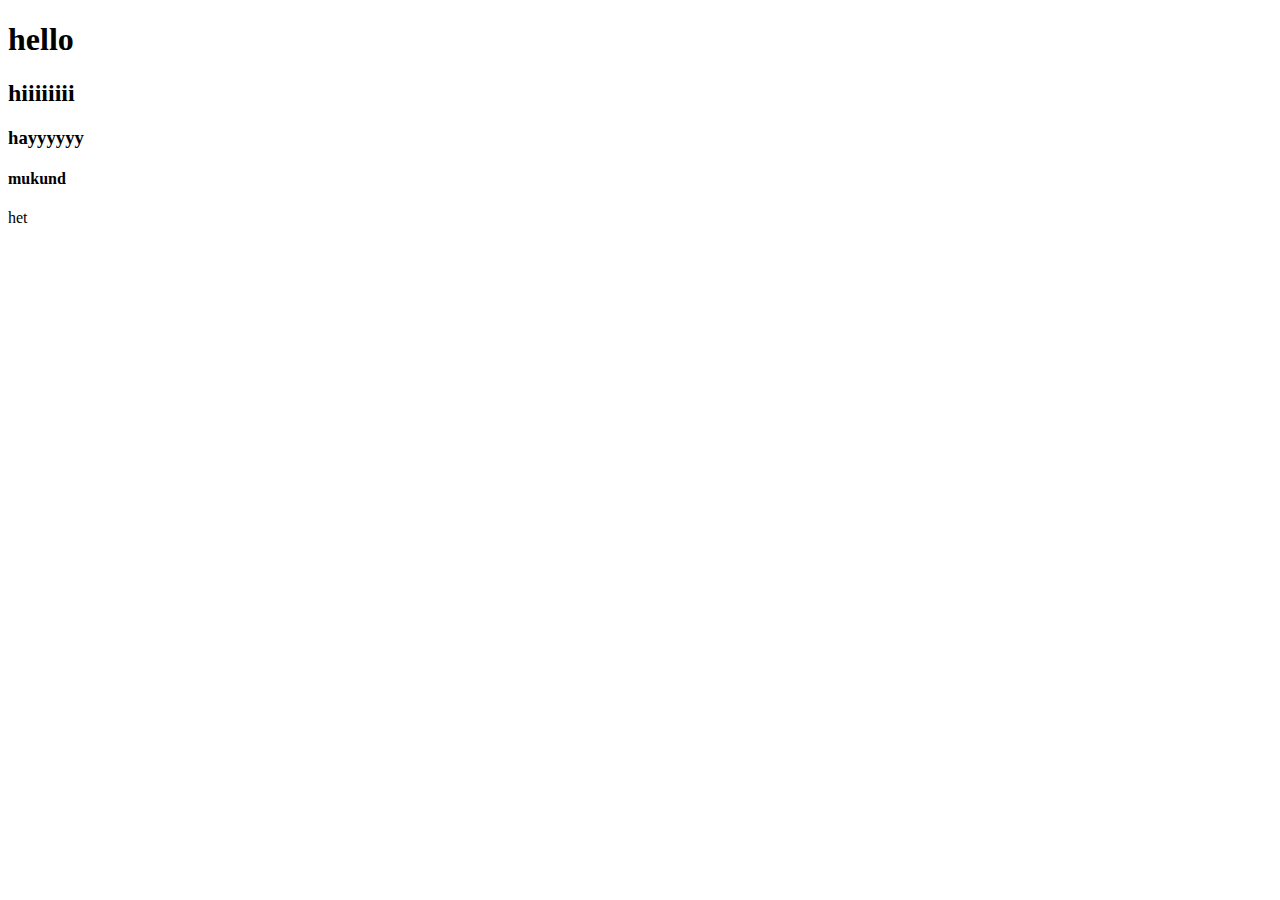
<file: mp.html>
<!DOCTYPE html>
<html lang="en">
<head>
    <meta charset="UTF-8">
    <meta name="viewport" content="width=device-width, initial-scale=1.0">
    <title>Document</title>
</head>
<body>
    <h1>hello</h1>
    <h2>hiiiiiiii</h2>
    <h3>hayyyyyy</h3>
    <h4>mukund</h4>
    het

</body>
</html>
</file>
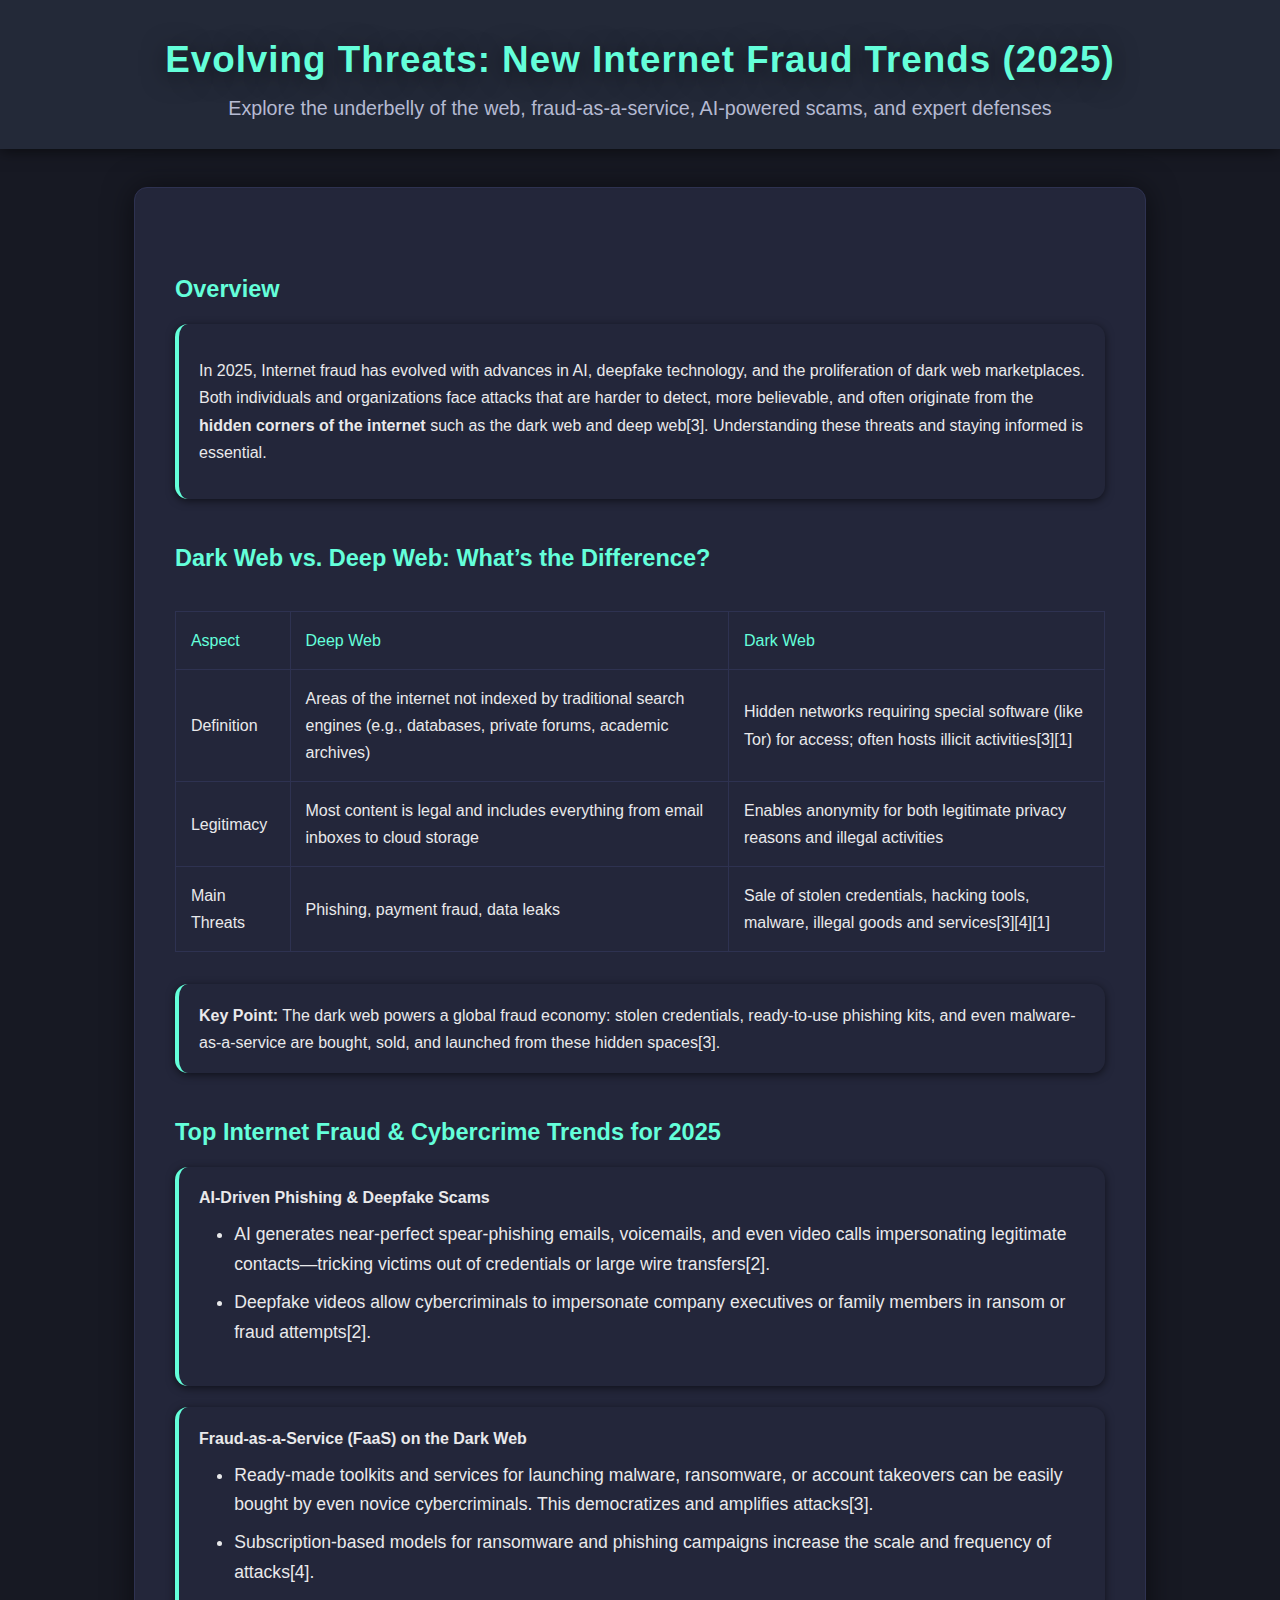
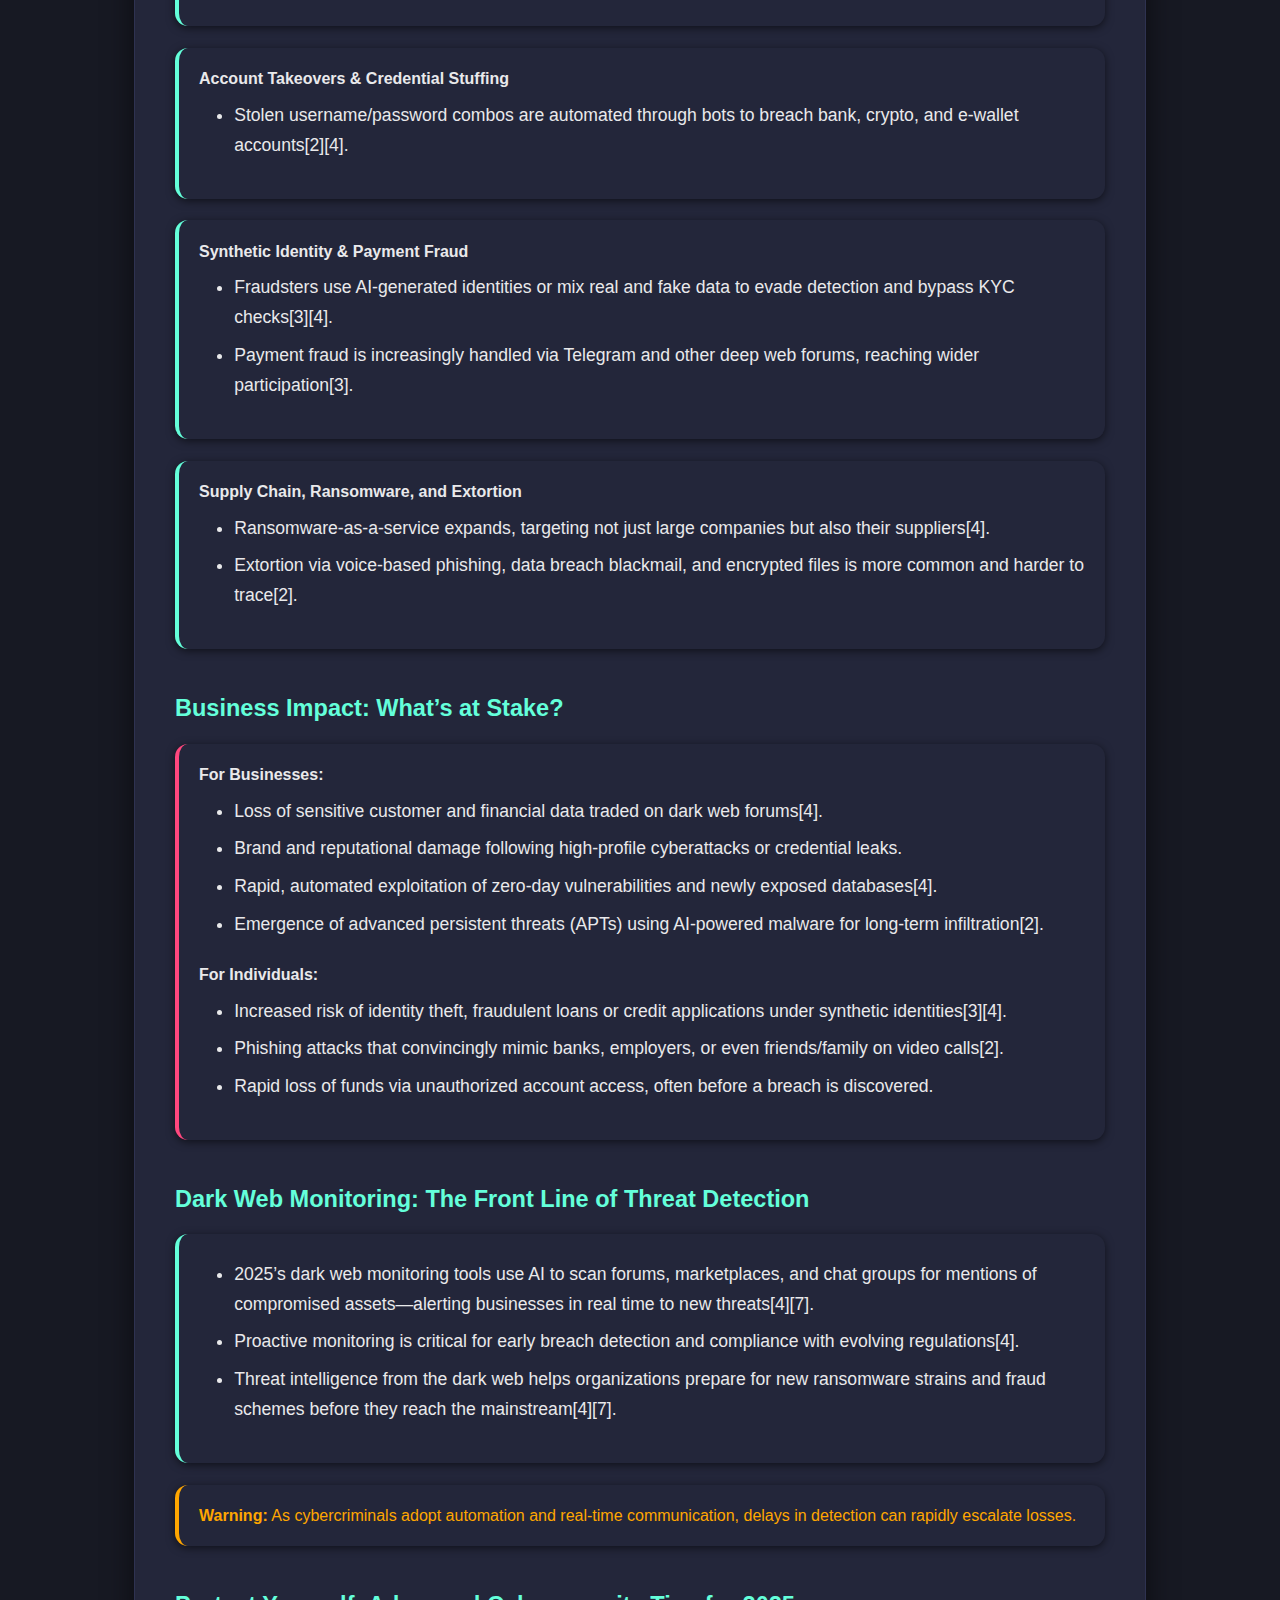
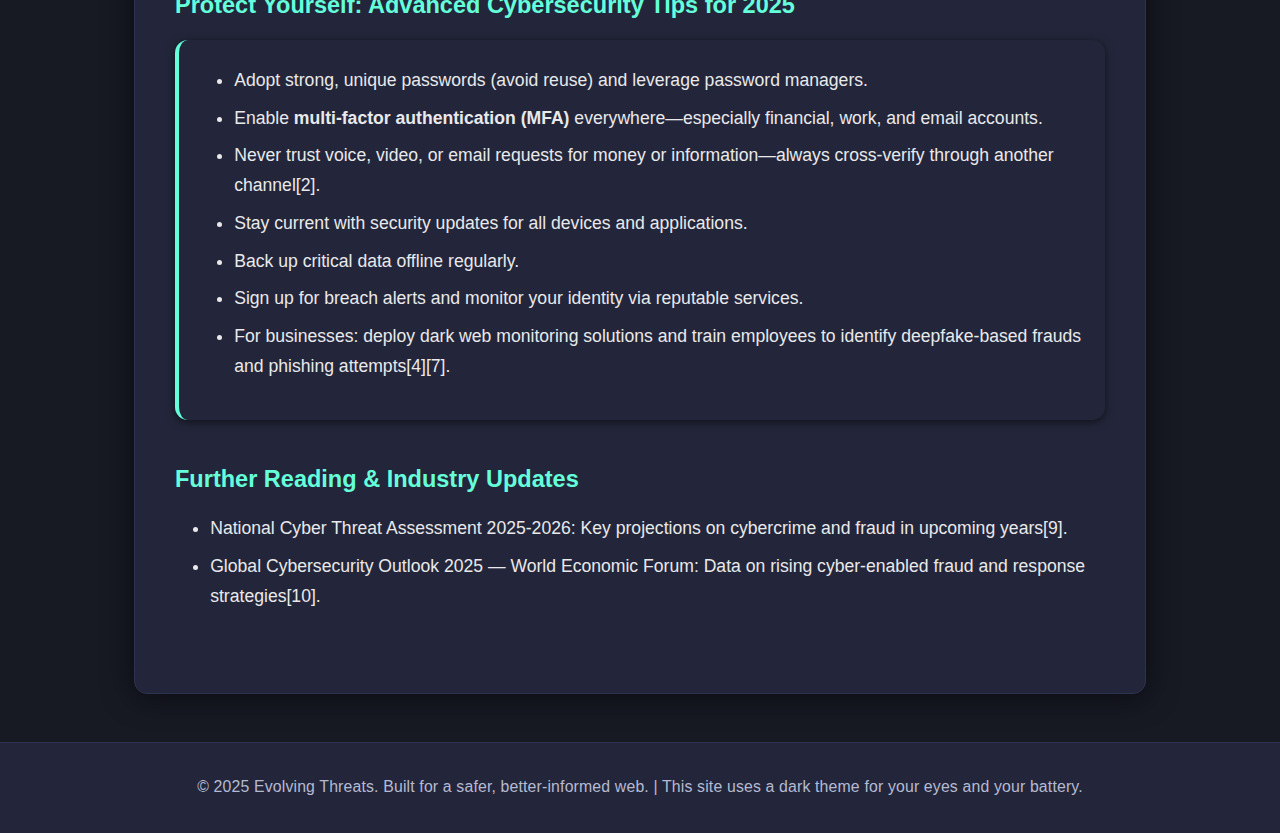
<file: ps-1.html>
<!DOCTYPE html>
<html lang="en">
<head>
  <meta charset="UTF-8">
  <title>Evolving Threats: New Internet Fraud Trends (2025)</title>
  <meta name="viewport" content="width=device-width, initial-scale=1.0">
  <meta name="description" content="Comprehensive overview of emerging Internet fraud and dark web threats of 2025, including AI-driven scams, deepfake crimes, business risks, and expert safety tips.">
  <link rel="stylesheet" href="style.css">
 
</head>
<body>
  <header>
    <h1>Evolving Threats: New Internet Fraud Trends (2025)</h1>
    <p>Explore the underbelly of the web, fraud-as-a-service, AI-powered scams, and expert defenses</p>
  </header>
  <main>
    <section>
      <h2>Overview</h2>
      <div class="deep-dive">
        <p>
          In 2025, Internet fraud has evolved with advances in AI, deepfake technology, and the proliferation of dark web marketplaces. Both individuals and organizations face attacks that are harder to detect, more believable, and often originate from the <strong>hidden corners of the internet</strong> such as the dark web and deep web[3]. Understanding these threats and staying informed is essential.
        </p>
      </div>
    </section>

    <section>
      <h2>Dark Web vs. Deep Web: What’s the Difference?</h2>
      <table>
        <tr>
          <th>Aspect</th>
          <th>Deep Web</th>
          <th>Dark Web</th>
        </tr>
        <tr>
          <td>Definition</td>
          <td>Areas of the internet not indexed by traditional search engines (e.g., databases, private forums, academic archives)</td>
          <td>Hidden networks requiring special software (like Tor) for access; often hosts illicit activities[3][1]</td>
        </tr>
        <tr>
          <td>Legitimacy</td>
          <td>Most content is legal and includes everything from email inboxes to cloud storage</td>
          <td>Enables anonymity for both legitimate privacy reasons and illegal activities</td>
        </tr>
        <tr>
          <td>Main Threats</td>
          <td>Phishing, payment fraud, data leaks</td>
          <td>Sale of stolen credentials, hacking tools, malware, illegal goods and services[3][4][1]</td>
        </tr>
      </table>
      <div class="trend">
        <strong>Key Point:</strong> The dark web powers a global fraud economy: stolen credentials, ready-to-use phishing kits, and even malware-as-a-service are bought, sold, and launched from these hidden spaces[3].
      </div>
    </section>

    <section>
      <h2>Top Internet Fraud & Cybercrime Trends for 2025</h2>

      <div class="trend">
        <strong>AI-Driven Phishing & Deepfake Scams</strong>
        <ul>
          <li>AI generates near-perfect spear-phishing emails, voicemails, and even video calls impersonating legitimate contacts—tricking victims out of credentials or large wire transfers[2].</li>
          <li>Deepfake videos allow cybercriminals to impersonate company executives or family members in ransom or fraud attempts[2].</li>
        </ul>
      </div>
      <div class="trend">
        <strong>Fraud-as-a-Service (FaaS) on the Dark Web</strong>
        <ul>
          <li>Ready-made toolkits and services for launching malware, ransomware, or account takeovers can be easily bought by even novice cybercriminals. This democratizes and amplifies attacks[3].</li>
          <li>Subscription-based models for ransomware and phishing campaigns increase the scale and frequency of attacks[4].</li>
        </ul>
      </div>
      <div class="trend">
        <strong>Account Takeovers & Credential Stuffing</strong>
        <ul>
          <li>Stolen username/password combos are automated through bots to breach bank, crypto, and e-wallet accounts[2][4].</li>
        </ul>
      </div>
      <div class="trend">
        <strong>Synthetic Identity & Payment Fraud</strong>
        <ul>
          <li>Fraudsters use AI-generated identities or mix real and fake data to evade detection and bypass KYC checks[3][4].</li>
          <li>Payment fraud is increasingly handled via Telegram and other deep web forums, reaching wider participation[3].</li>
        </ul>
      </div>
      <div class="trend">
        <strong>Supply Chain, Ransomware, and Extortion</strong>
        <ul>
          <li>Ransomware-as-a-service expands, targeting not just large companies but also their suppliers[4].</li>
          <li>Extortion via voice-based phishing, data breach blackmail, and encrypted files is more common and harder to trace[2].</li>
        </ul>
      </div>
    </section>

    <section>
      <h2>Business Impact: What’s at Stake?</h2>
      <div class="card">
        <strong>For Businesses:</strong>
        <ul>
          <li>Loss of sensitive customer and financial data traded on dark web forums[4].</li>
          <li>Brand and reputational damage following high-profile cyberattacks or credential leaks.</li>
          <li>Rapid, automated exploitation of zero-day vulnerabilities and newly exposed databases[4].</li>
          <li>Emergence of advanced persistent threats (APTs) using AI-powered malware for long-term infiltration[2].</li>
        </ul>
        <strong>For Individuals:</strong>
        <ul>
          <li>Increased risk of identity theft, fraudulent loans or credit applications under synthetic identities[3][4].</li>
          <li>Phishing attacks that convincingly mimic banks, employers, or even friends/family on video calls[2].</li>
          <li>Rapid loss of funds via unauthorized account access, often before a breach is discovered.</li>
        </ul>
      </div>
    </section>

    <section>
      <h2>Dark Web Monitoring: The Front Line of Threat Detection</h2>
      <div class="trend">
        <ul>
          <li>2025’s dark web monitoring tools use AI to scan forums, marketplaces, and chat groups for mentions of compromised assets—alerting businesses in real time to new threats[4][7].</li>
          <li>Proactive monitoring is critical for early breach detection and compliance with evolving regulations[4].</li>
          <li>Threat intelligence from the dark web helps organizations prepare for new ransomware strains and fraud schemes before they reach the mainstream[4][7].</li>
        </ul>
      </div>
      <div class="warning">
        <b>Warning:</b> As cybercriminals adopt automation and real-time communication, delays in detection can rapidly escalate losses.
      </div>
    </section>

    <section>
      <h2>Protect Yourself: Advanced Cybersecurity Tips for 2025</h2>
      <div class="tips">
        <ul>
          <li>Adopt strong, unique passwords (avoid reuse) and leverage password managers.</li>
          <li>Enable <b>multi-factor authentication (MFA)</b> everywhere—especially financial, work, and email accounts.</li>
          <li>Never trust voice, video, or email requests for money or information—always cross-verify through another channel[2].</li>
          <li>Stay current with security updates for all devices and applications.</li>
          <li>Back up critical data offline regularly.</li>
          <li>Sign up for breach alerts and monitor your identity via reputable services.</li>
          <li>For businesses: deploy dark web monitoring solutions and train employees to identify deepfake-based frauds and phishing attempts[4][7].</li>
        </ul>
      </div>
    </section>
    <section>
      <h2>Further Reading & Industry Updates</h2>
      <ul>
        <li>National Cyber Threat Assessment 2025-2026: Key projections on cybercrime and fraud in upcoming years[9].</li>
        <li>Global Cybersecurity Outlook 2025 — World Economic Forum: Data on rising cyber-enabled fraud and response strategies[10].</li>
      </ul>
    </section>
  </main>
  <footer>
    &copy; 2025 Evolving Threats. Built for a safer, better-informed web. | This site uses a dark theme for your eyes and your battery.
  </footer>
</body>
</html>
</file>
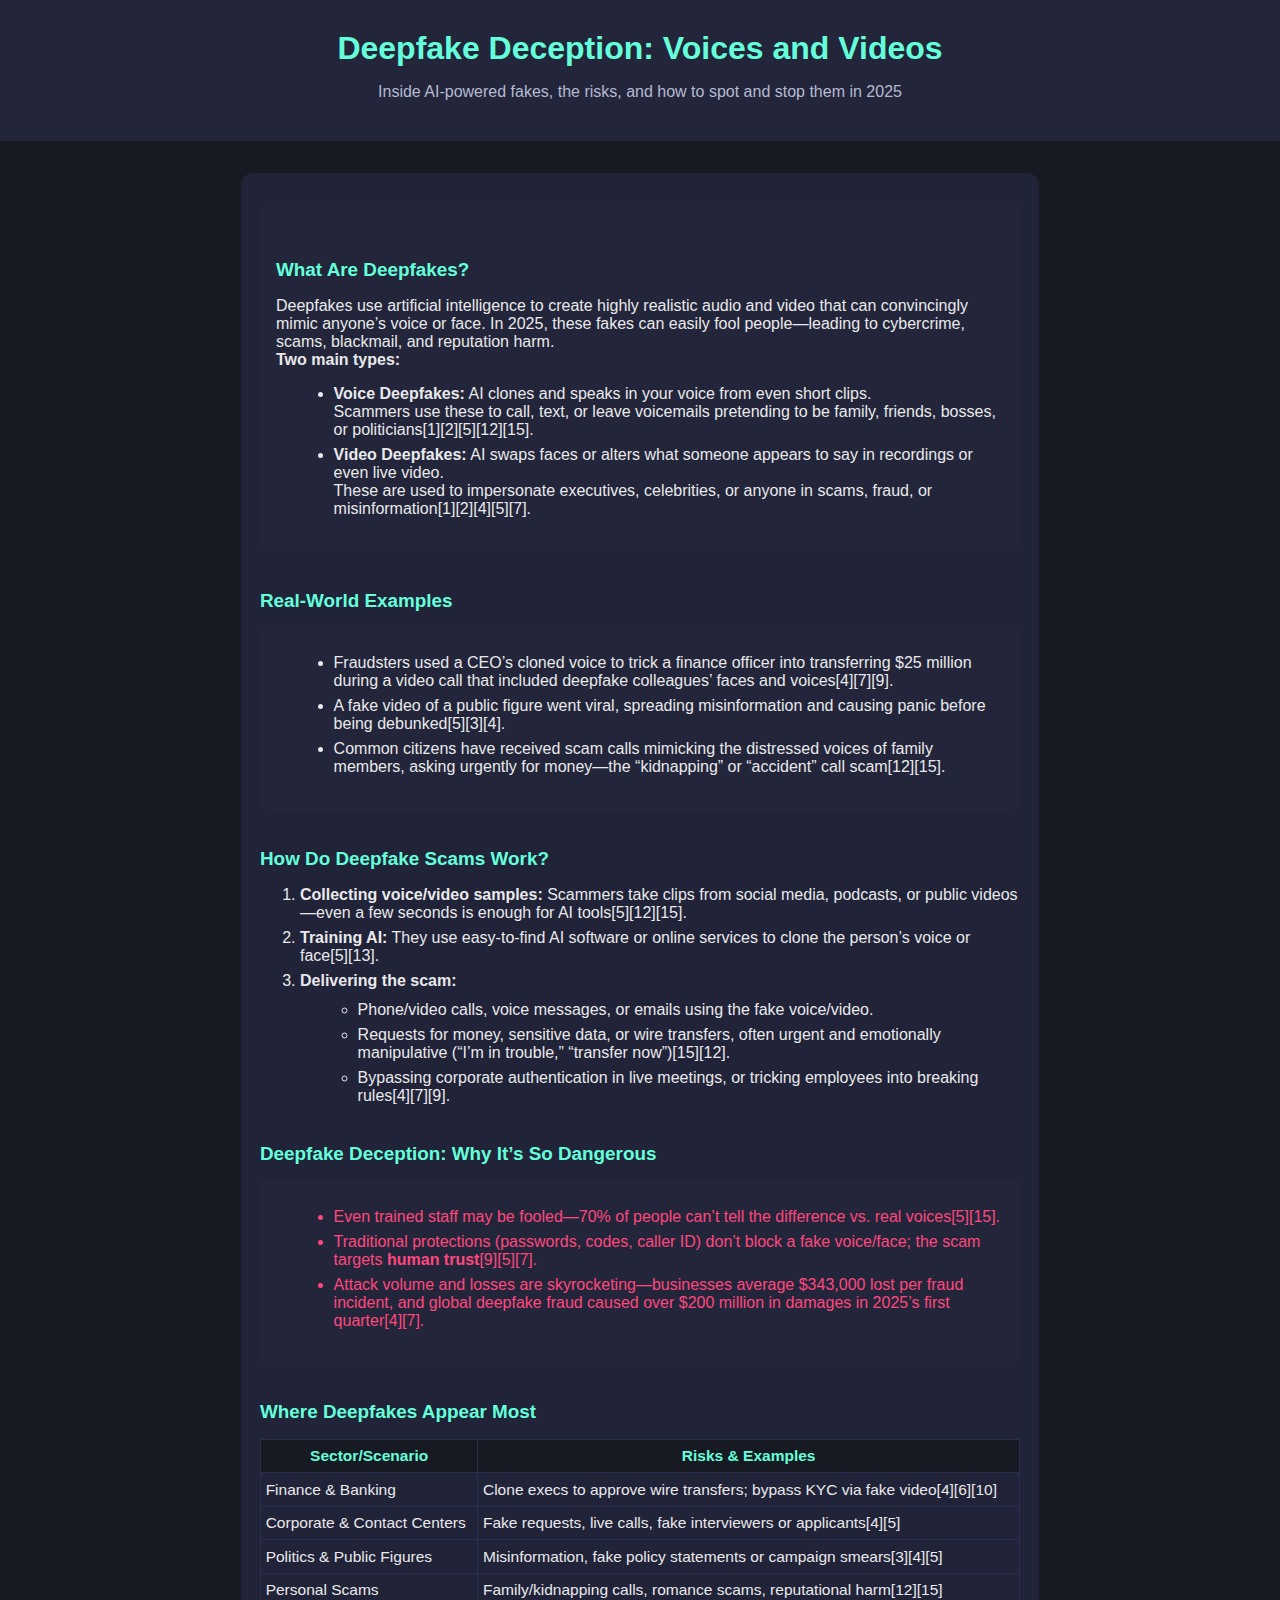
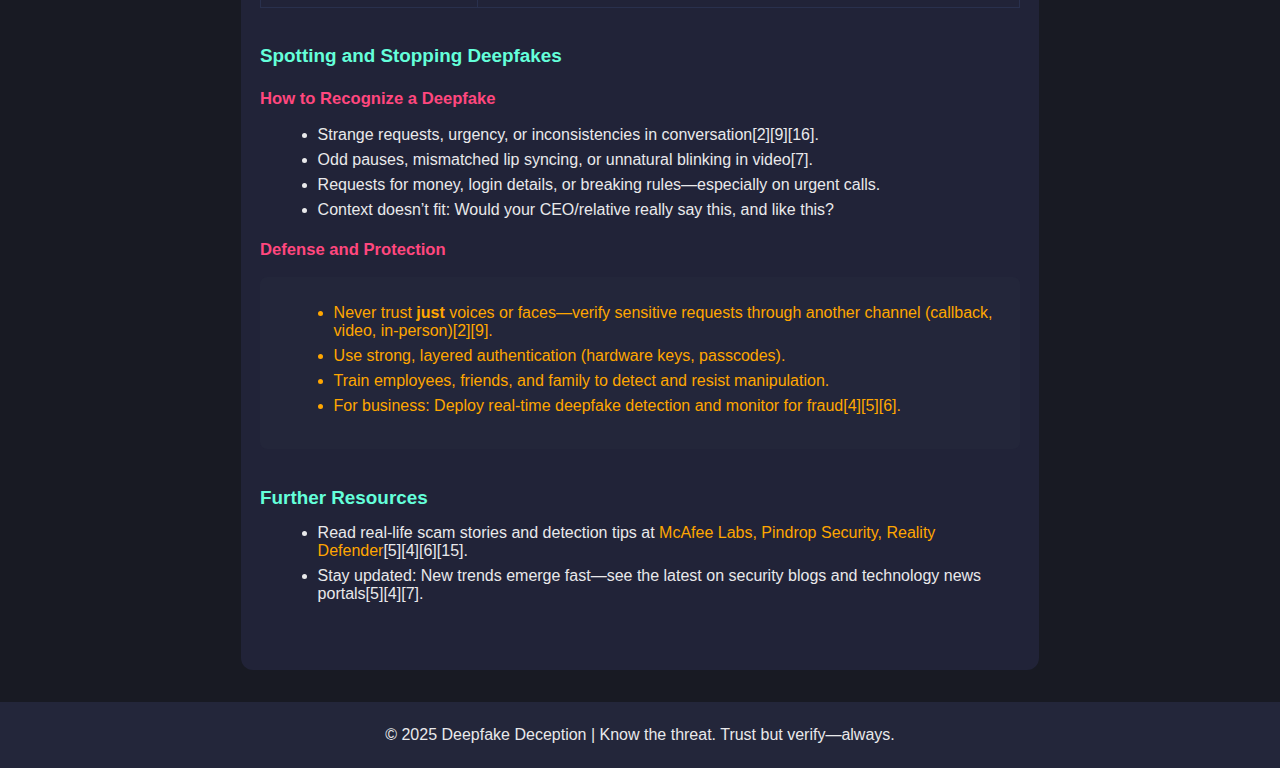
<file: ps-2.html>
<!DOCTYPE html>
<html lang="en">
<head>
  <meta charset="UTF-8">
  <title>Deepfake Deception: Voices and Videos</title>
  <meta name="viewport" content="width=device-width, initial-scale=1.0">
  <style>
    body { background: #181a23; color: #e9e9eb; font-family: Arial,sans-serif; margin:0;}
    header, footer { text-align:center; padding:1.5em 0; background:#23263a;}
    header h1 { margin:.2em 0; color:#64ffda;}
    header p {color:#b5bad2;}
    main { max-width:760px; margin:2em auto; padding:2em 1.2em; background:#212338; border-radius:12px;}
    section { margin-bottom:2.2em;}
    h2 { color:#64ffda; font-size:1.18em; margin-top:2em;}
    h3 { color:#ff477e; font-size:1.04em; margin-top:1.3em;}
    .card{background:#23263a;border-radius:7px;padding:1em;margin-bottom:1.1em;}
    ul{margin:.7em 0 1.1em 1.1em;}
    li{margin-bottom:.44em;}
    table{width:100%;margin:1em 0;font-size:.97em;color:#e9e9eb;border-collapse:collapse;}
    th,td{padding:.47em .3em;border:1px solid #29304d;}
    th{color:#64ffda;background:#181a23;}
    .warn{color:#ffa600;}
    .danger{color:#ff477e;}
    a{color:#64ffda;}
    @media (max-width:700px){main{padding:0.8em 0.3em; font-size:.97em;}}
  </style>
</head>
<body>
  <header>
    <h1>Deepfake Deception: Voices and Videos</h1>
    <p>Inside AI-powered fakes, the risks, and how to spot and stop them in 2025</p>
  </header>
  <main>
    <section class="card">
      <h2>What Are Deepfakes?</h2>
      <p>
        Deepfakes use artificial intelligence to create highly realistic audio and video that can convincingly mimic anyone’s voice or face. In 2025, these fakes can easily fool people—leading to cybercrime, scams, blackmail, and reputation harm.<br>
        <b>Two main types:</b>
        <ul>
          <li><b>Voice Deepfakes:</b> AI clones and speaks in your voice from even short clips.<br>
            Scammers use these to call, text, or leave voicemails pretending to be family, friends, bosses, or politicians[1][2][5][12][15].
          </li>
          <li><b>Video Deepfakes:</b> AI swaps faces or alters what someone appears to say in recordings or even live video.<br>
            These are used to impersonate executives, celebrities, or anyone in scams, fraud, or misinformation[1][2][4][5][7].
          </li>
        </ul>
      </p>
    </section>

    <section>
      <h2>Real-World Examples</h2>
      <div class="card">
        <ul>
          <li>Fraudsters used a CEO’s cloned voice to trick a finance officer into transferring $25 million during a video call that included deepfake colleagues’ faces and voices[4][7][9].</li>
          <li>A fake video of a public figure went viral, spreading misinformation and causing panic before being debunked[5][3][4].</li>
          <li>Common citizens have received scam calls mimicking the distressed voices of family members, asking urgently for money—the “kidnapping” or “accident” call scam[12][15].</li>
        </ul>
      </div>
    </section>

    <section>
      <h2>How Do Deepfake Scams Work?</h2>
      <ol>
        <li><b>Collecting voice/video samples:</b> Scammers take clips from social media, podcasts, or public videos—even a few seconds is enough for AI tools[5][12][15].</li>
        <li><b>Training AI:</b> They use easy-to-find AI software or online services to clone the person’s voice or face[5][13].</li>
        <li><b>Delivering the scam:</b>
          <ul>
            <li>Phone/video calls, voice messages, or emails using the fake voice/video.</li>
            <li>Requests for money, sensitive data, or wire transfers, often urgent and emotionally manipulative (“I’m in trouble,” “transfer now”)[15][12].</li>
            <li>Bypassing corporate authentication in live meetings, or tricking employees into breaking rules[4][7][9].</li>
          </ul>
        </li>
      </ol>
    </section>

    <section>
      <h2>Deepfake Deception: Why It’s So Dangerous</h2>
      <div class="card danger">
        <ul>
          <li>Even trained staff may be fooled—70% of people can’t tell the difference vs. real voices[5][15].</li>
          <li>Traditional protections (passwords, codes, caller ID) don’t block a fake voice/face; the scam targets <b>human trust</b>[9][5][7].</li>
          <li>Attack volume and losses are skyrocketing—businesses average $343,000 lost per fraud incident, and global deepfake fraud caused over $200 million in damages in 2025’s first quarter[4][7].</li>
        </ul>
      </div>
    </section>

    <section>
      <h2>Where Deepfakes Appear Most</h2>
      <table>
        <tr><th>Sector/Scenario</th><th>Risks & Examples</th></tr>
        <tr>
          <td>Finance&nbsp;&&nbsp;Banking</td>
          <td>Clone execs to approve wire transfers; bypass KYC via fake video[4][6][10]</td>
        </tr>
        <tr>
          <td>Corporate & Contact Centers</td>
          <td>Fake requests, live calls, fake interviewers or applicants[4][5]</td>
        </tr>
        <tr>
          <td>Politics & Public Figures</td>
          <td>Misinformation, fake policy statements or campaign smears[3][4][5]</td>
        </tr>
        <tr>
          <td>Personal Scams</td>
          <td>Family/kidnapping calls, romance scams, reputational harm[12][15]</td>
        </tr>
      </table>
    </section>

    <section>
      <h2>Spotting and Stopping Deepfakes</h2>
      <h3>How to Recognize a Deepfake</h3>
      <ul>
        <li>Strange requests, urgency, or inconsistencies in conversation[2][9][16].</li>
        <li>Odd pauses, mismatched lip syncing, or unnatural blinking in video[7].</li>
        <li>Requests for money, login details, or breaking rules—especially on urgent calls.</li>
        <li>Context doesn’t fit: Would your CEO/relative really say this, and like this?</li>
      </ul>
      <h3>Defense and Protection</h3>
      <div class="card warn">
        <ul>
          <li>Never trust <b>just</b> voices or faces—verify sensitive requests through another channel (callback, video, in-person)[2][9].</li>
          <li>Use strong, layered authentication (hardware keys, passcodes).</li>
          <li>Train employees, friends, and family to detect and resist manipulation.</li>
          <li>For business: Deploy real-time deepfake detection and monitor for fraud[4][5][6].</li>
        </ul>
      </div>
    </section>

    <section>
      <h2>Further Resources</h2>
      <ul>
        <li>Read real-life scam stories and detection tips at <span class="warn">McAfee Labs, Pindrop Security, Reality Defender</span>[5][4][6][15].</li>
        <li>Stay updated: New trends emerge fast—see the latest on security blogs and technology news portals[5][4][7].</li>
      </ul>
    </section>
  </main>
  <footer>
    &copy; 2025 Deepfake Deception | Know the threat. Trust but verify—always.
  </footer>
</body>
</html>
</file>
<file: style.css>
:root {
      --primary: #20467f;
      --secondary: #ffd86a;
      --background: #232836;
      --surface: #fff;
      --shadow: 0 4px 24px #1111;
      --danger: #c72323;
      --success: #2e835b;
      --gray: #d3e1f0;
    }
    html, body {
      padding: 0; margin: 0;
      font-family: 'Montserrat', Arial, sans-serif;
      background: linear-gradient(135deg, var(--background) 72%, #314355 100%);
      color: #252733; min-height: 100vh;
      box-sizing: border-box;
    }
    .logo{
        width: 100px;
        position: absolute;
        top: 10px;
        left: 500px;
    }
    header {
      background: var(--background);
      color: #fff;
      text-align: center;
      position: relative;
      padding: 44px 0 32px 0;
      background-image: url('https://images.unsplash.com/photo-1506744038136-46273834b3fb?auto=format&fit=crop&w=1200&q=80');
      background-size: cover;
      background-position: center;
    }
    header:after {
      content: "";
      display: block; position: absolute; top: 0; left:0; right:0; bottom:0;
      background: rgba(34,40,54,0.93); z-index:1;
    }
    header > * { position: relative; z-index:2; }
    nav {
      margin: 27px 0 0 0;
      z-index: 2; position: relative;
    }
    nav a {
      color: var(--secondary);
      margin:0 16px; text-decoration:none; font-weight:700;
      transition: color .18s;
      letter-spacing: .01em; font-size:1em;
    }
    nav a:hover { color: #ffffff; text-decoration:underline; }
    header h1 {
      font-size: 2.6em; font-weight: 700; letter-spacing:0.015em;
      margin: 0 0 10px 0; line-height:1.08;
      text-shadow: 0 4px 24px #0008;
    }
    .team { color: var(--secondary); font-weight:600; font-size:1.07em; padding-bottom: 20px;}
    header p { color: var(--gray); margin: 18px 0 0 0; font-size:1.21em;}
    main { max-width: 1100px; margin: 0 auto; padding: 10px 10px 0 10px;}
    .section {
      background: var(--surface);
      width: 100%;
      display: flex; flex-wrap: wrap;
      border-radius: 17px;
      box-shadow: var(--shadow);
      overflow: hidden;
      margin:40px 0 0 0;
      align-items: stretch;
    }
    .section img.big-img {
      width: 370px; min-width: 200px;
      object-fit: cover;
      height: auto;
      background: #ecedf2;
      display: block;
      min-height: 100%;
      background-size: contain;
    }
    .section-content {
      flex:1; padding: 30px 26px; min-width: 260px;
      display: flex; flex-direction:column; justify-content:center;
    }
    .section-content h2 {
      margin: 0 0 9px 0; font-size:2em; color: var(--primary); font-weight:700;
      display:flex; align-items:center;
    }
    .section-content h2 .icon {
      margin-right:9px; width: 35px; height:35px;
      background:#fbfbfb;border-radius:8px; box-shadow:0 2px 8px #c0c0c024;
    }
    .infobox {
      margin:16px 0 11px 0;
      background: #f6fafb;
      border-left:6px solid var(--secondary);
      border-radius:7px 1em 1em 7px;
      padding:1em 1.3em; font-size:1.07em;
      color:#163454;
    }
    ul, ol { margin: 11px 0 0 21px; font-size:1.1em;}
    li.warning { color: var(--danger); font-weight:600;}
    li.defense { color: var(--success); font-weight:600; }
    .quizbox {
      background:#f2f7ed;
      border-radius:11px; padding:23px 24px;
      margin:22px 0 0 0;
      border: 1.5px solid #b8e6c7;
      max-width:500px;
      font-size:1.1em;
    }
    .quizbox label { display:block; margin:7px 0;}
    .quizbox button {
      background: var(--primary);
      color:#fff; border:none;
      padding:10px 25px; border-radius:8px;
      font-weight:700; font-size:1.07em;
      margin-top: 10px;
      cursor:pointer; transition: background .16s;
    }
    .quizbox button:hover { background:#2a4d73; }
    .quiz-result{ margin-top:13px; font-size:1.13em; font-weight:700; color:var(--success);}
    .footer {
      text-align:center; color:#97aec7;
      font-size:1.07em; margin-top:40px; padding:34px 0 18px 0;
      background:transparent;
    }
    /* Responsive */
    @media (max-width: 950px) {
      .section { flex-direction:column; }
      .section img.big-img { width:100%; height:210px; }
      .section-content { padding:18px 10px;}
    }
    @media (max-width:600px) {
      header h1 { font-size:1.5em; }
      .section-content h2 {font-size:1.19em;}
      nav a { font-size:.93em; }
      .quizbox {max-width: 95vw;}
    }

    /* ps1 css */
     :root {
      --bg: #171923;
      --bg-accent: #23263a;
      --text: #e9e9eb;
      --text-muted: #b5bad2;
      --header: #2d3a57;
      --accent: #64ffda;
      --danger: #ff477e;
      --surface: #23263a;
      --border: #2e3251;
      --shadow: rgba(0,0,0,0.55);
      --card-radius: 13px;
    }
    body {
      background: var(--bg);
      color: var(--text);
      font-family: 'Segoe UI', Arial, sans-serif;
      margin: 0;
      line-height: 1.7;
      min-height: 100vh;
    }
    header {
      background: var(--header);
      color: var(--accent);
      text-align: center;
      padding: 2.5rem 0 1.5rem 0;
      box-shadow: 0 2px 14px var(--shadow);
    }
    header h1 {
      margin: 0;
      font-size: 2.3em;
      font-weight: 700;
      letter-spacing: 1px;
    }
    header p {
      margin: 0.6em 0 0 0;
      color: var(--text-muted);
      font-size: 1.23em;
    }
    main {
      max-width: 930px;
      margin: 2.4rem auto;
      padding: 2.6rem 2.5rem;
      background: var(--bg-accent);
      border-radius: var(--card-radius);
      box-shadow: 0 2px 30px var(--shadow);
      border: 1px solid var(--border);
    }
    section {
      margin-bottom: 2.5em;
    }
    h2 {
      color: var(--accent);
      margin-top: 1.7em;
      margin-bottom: 0.6em;
      font-size: 1.47em;
    }
    h3 {
      color: var(--danger);
      margin-bottom: 0.6em;
      margin-top: 1.3em;
      font-weight: 500;
    }
    ul, ol {
      margin: 0.5em 0 1.2em 1.3em;
      padding-left: 0.7em;
    }
    li {
      margin-bottom: 0.44em;
    }
    .trend, .card, .tips, .deep-dive, .warning {
      background: var(--surface);
      border-radius: var(--card-radius);
      padding: 1.07em 1.25em;
      margin-bottom: 1.35em;
      border-left: 4px solid var(--accent);
      box-shadow: 0 2px 8px var(--shadow);
    }
    .card {
      border-left: 4px solid var(--danger);
    }
    .warning {
      border-left: 4px solid #ffa600;
      color: #ffa600;
    }
    table {
      margin: 2em 0;
      width: 100%;
      border-collapse: collapse;
      background: var(--bg-accent);
    }
    th, td {
      padding: 0.93em;
      border: 1px solid var(--border);
      text-align: left;
    }
    th {
      color: var(--accent);
      background: var(--surface);
      font-weight: 500;
    }
    a {
      color: var(--accent);
      text-decoration: underline;
    }
    footer {
      text-align: center;
      padding: 2em;
      font-size: 0.99em;
      color: var(--text-muted);
      background: var(--bg-accent);
      border-top: 1px solid var(--border);
      margin-top: 3em;
      letter-spacing: 0.01em;
    }
    @media (max-width: 700px) {
      main { padding: 0.7em 0.22em; }
      header h1 { font-size: 1.21em; }
      h2 { font-size: 1.1em; }
    }
</file>
